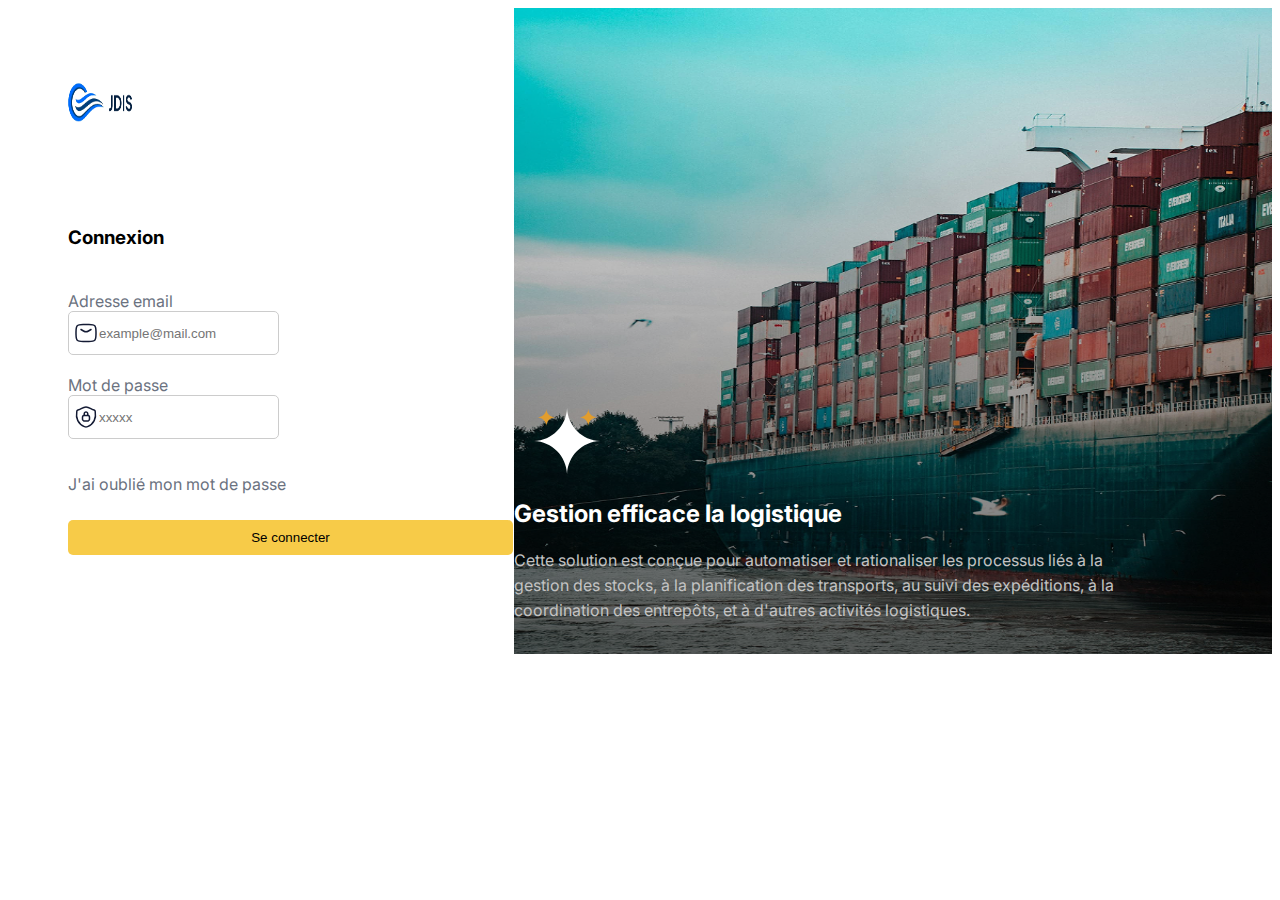
<file: First_image/index.html>
<!DOCTYPE html>
<html lang="en">
  <head>
    <meta charset="UTF-8" />
    <meta name="viewport" content="width=device-width, initial-scale=1.0" />
    <title>First page</title>
    <link rel="preconnect" href="https://fonts.googleapis.com" />
    <link rel="preconnect" href="https://fonts.gstatic.com" crossorigin />
    <link
      href="https://fonts.googleapis.com/css2?family=Inter:ital,opsz,wght@0,14..32,100..900;1,14..32,100..900&display=swap"
      rel="stylesheet"
    />
    <link rel="stylesheet" href="style.css" />
  </head>
  <body>
    <div class="container">
      <div class="first_page">
        <a href="index.html">
          <img src="../images/logo.png" alt="" />
        </a>
        <h3>Connexion</h3>
        <form action="" class="form-connexion">
          <div class="email">
            <label for="">Adresse email</label><br />
            <input type="text" placeholder="example@mail.com" />
          </div>
          <div class="password">
            <label for="">Mot de passe</label><br />
            <input type="password" placeholder="xxxxx" />
          </div>
          <a href="" class="lienMot_Pass">J'ai oublié mon mot de passe</a>
          <button>Se connecter</button>
        </form>
      </div>
      <div class="image-gestion">
        <img src="../images/etoiles.svg" alt="" />
        <h2>Gestion efficace la logistique</h2>
        <p>
          Cette solution est conçue pour automatiser et rationaliser les
          processus liés à la gestion des stocks, à la planification des
          transports, au suivi des expéditions, à la coordination des entrepôts,
          et à d'autres activités logistiques.
        </p>
      </div>
    </div>
  </body>
</html>
</file>
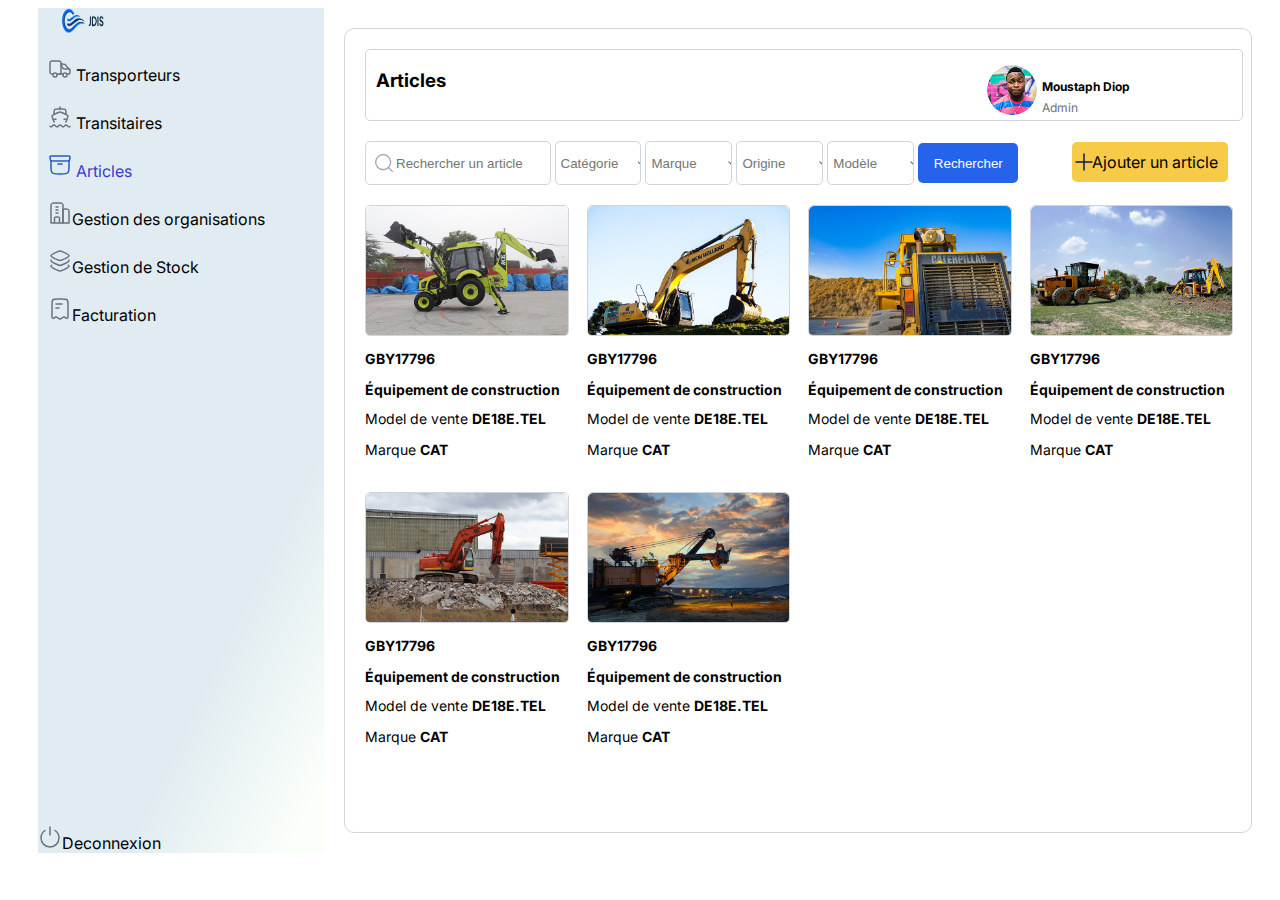
<file: Second_image/index.html>
<!DOCTYPE html>
<html lang="en">
  <head>
    <meta charset="UTF-8" />
    <meta name="viewport" content="width=device-width, initial-scale=1.0" />
    <title>Second Page</title>
    <link rel="preconnect" href="https://fonts.googleapis.com" />
    <link rel="preconnect" href="https://fonts.gstatic.com" crossorigin />
    <link href="https://fonts.googleapis.com/css2?family=Inter:ital,opsz,wght@0,14..32,100..900;1,14..32,100..900&display=swap"rel="stylesheet"/>

    <link rel="stylesheet" href="style.css" />
  </head>
  <body>
    <div class="container">
        <div class="first_parti">
            <a href="index.html">
                <img src="../images/logo.png" alt="">
            </a>
            <div class="little_img">
               <div class="image"> <img src="../images/truck.svg" alt=""> Transporteurs</img></div>
                <div class="image"> <img src="../images/ferry-boat.svg" alt=""> Transitaires</img></div>
                <div class="image"> <img src="../images/delivery-box-02.svg" alt=""> Articles</img></div>
                <div class="image"> <img src="../images/building-06.svg" alt="">Gestion des organisations</img></div>
                <div class="image"> <img src="../images/layers-01.svg" alt="">Gestion de Stock</img></div>
                <div class="image"> <img src="../images/invoice-01.svg" alt="">Facturation</img></div>
                <div class="image"> <img src="../images/logout-04.svg" alt="">Deconnexion</img></div>
            </div>
        </div>
        <div class="second_parti">
          <div class="articles">
            <div class="article"><h3>Articles</h3></div>
            <div class="admin">
              <img src="../images/avatar.png" alt=""></img>
              <h4>Moustaph Diop</h4>
              <p>Admin</p>
            </div>
          </div>
          <div class="form_article">
            <input type="text" placeholder="Rechercher un article">
            <input type="text" placeholder="Catégorie">
            <input type="text" placeholder="Marque">
            <input type="text" placeholder="Origine">
            <input type="text" placeholder="Modèle">
            <button>Rechercher</button>
            <a href="">Ajouter un article</a>
          </div>
          <div class="second_parti_img">
            <div class="images">
              <img src="../images/image.jpg" alt="">
              <h3>GBY17796</h3>
              <h2>Équipement de construction</h2>
              <p>Model de vente <b>DE18E.TEL</b></p>
              <p>Marque <b>CAT</b></p>
            </div>
            <div class="images"><img src="../images/image-1.jpg" alt="">
               <h3>GBY17796</h3>
              <h2>Équipement de construction</h2>
              <p>Model de vente <b>DE18E.TEL</b></p>
              <p>Marque <b>CAT</b></p>
            </div>
            <div class="images"><img src="../images/image-2.jpg" alt="">
               <h3>GBY17796</h3>
              <h2>Équipement de construction</h2>
              <p>Model de vente <b>DE18E.TEL</b></p>
              <p>Marque <b>CAT</b></p>
            </div>
            <div class="images"><img src="../images/image-3.jpg" alt="">
              <h3>GBY17796</h3>
              <h2>Équipement de construction</h2>
              <p>Model de vente <b>DE18E.TEL</b></p>
              <p>Marque <b>CAT</b></p>
            </div>
            <div class="images">
              <img src="../images/image-4.jpg" alt="">
              <h3>GBY17796</h3>
              <h2>Équipement de construction</h2>
              <p>Model de vente <b>DE18E.TEL</b></p>
              <p>Marque <b>CAT</b></p>
            </div>
            <div class="images"><img src="../images/image-5.jpg" alt="">
              <h3>GBY17796</h3>
              <h2>Équipement de construction</h2>
              <p>Model de vente <b>DE18E.TEL</b></p>
              <p>Marque <b>CAT</b></p>
            </div>
          </div>
    </div>
  </body>
</html>
</file>
<file: First_image/style.css>
body {
  font-family: "Inter", sans-serif;
  font-optical-sizing: auto;
  font-weight: 400;
  font-style: normal;
}

.container {
  display: grid;
  grid-template-columns: 40% 60%;
}
.image-gestion img {
  width: 67px;
  height: 67px;
  margin-top: 400px;
  margin-left: 20px;
  gap: 24px;
}

.image-gestion h2 {
  color: #ffffff;
}

.image-gestion p{
    width: 633px;
    height: 90px;
    color: #C3C3C3;
    line-height: 25px;
}

.first_page {
  align-items: center;
  margin-left: 60px;
}

.first_page h3 {
  width: 190px;
  height: 45px;
  margin-top: 100px;
}
.first_page a img {
  width: 65px;
  height: 40px;
  margin-top: 74px;
}

.form-connexion {
  width: 445px;
  height: 322px;
  margin-top: 20px;
  display: flex;
  flex-direction: column;
  gap: 20px;
}

.form-connexion label {
  color: #6b7280;
}
.form-connexion input {
  padding-left: 30px;
  height: 40px;
  border: 1px solid #ccc;
  border-radius: 5px;
}

.email input {
  background-image: url(../images/mail.svg);
  background-repeat: no-repeat;
  background-position: 5px center;
}

.password input {
  background-image: url(../images/security-lock.svg);
  background-repeat: no-repeat;
  background-position: 5px center;
}

.lienMot_Pass {
  margin-top: 15px;
  width: 350px;
  height: 10px;
  margin-bottom: 16px;
  text-decoration: none;
  color: #6b7280;
}

.form-connexion button {
  padding: 10px;
  background-color: #f7cb48;
  color: black;
  border: none;
  border-radius: 5px;
}

.form-connexion button:hover {
  background-color: #e6b93c;
}

.image-gestion {
  background-image: url(../images/image-connexion.png);
  background-size: 100% 100%;
  background-color: linear-gradient(#000000, #000000);
}
</file>
<file: Second_image/style.css>
body {
  font-family: "Inter", sans-serif;
  font-optical-sizing: auto;
  font-weight: 400;
  font-style: normal;
}

.container {
  display: grid;
  grid-template-columns: 25% 75%;
}
.first_parti {
  background-image: url(../images/background-sidebar.svg);
  margin-left: 30px;
}
.first_parti.little_img {
  display: block;
  width: 200px;
  margin-top: 200px;
}

.first_parti a img {
  margin-bottom: 20px;
  width: 42px;
  height: 25px;
  margin-left: 24px;
}

.little_img .image:nth-child(1),
.little_img .image:nth-child(2),
.little_img .image:nth-child(3),
.little_img .image:nth-child(4),
.little_img .image:nth-child(5),
.little_img .image:nth-child(6) {
  margin-bottom: 20px;
  margin-left: 10px;
}
.little_img .image:nth-child(3) {
  color: #4039ce;
}

.little_img .image:nth-last-child(1) {
  margin-top: 500px;
}
.second_parti {
  margin: 20px;
  border: 1px solid #d0d5dd;
  padding: 20px;
  border-radius: 10px;
}
.second_parti_img {
  display: grid;
  grid-template-columns: repeat(4, 1fr);
  gap: 20px;
}
.images img {
  width: 100%;
  height: auto;
  border: 1px solid #d0d5dd;
  border-radius: 5px;
}
.images h3,
h2,
p {
  color: #000000;
  width: 200px;
  font-size: 14px;
  margin-top: 10px;
}

.form_article {
  margin-bottom: 20px;
  gap: 10px;
}

.articles {
  display: grid;
  grid-template-columns: 1fr 1fr;
  width: 100%;
  height: 70px;
  border: 1px solid #d0d5dd;
  border-radius: 5px;
  padding-left: 10px;
  margin-bottom: 20px;
}

.admin h4 {
  margin-left: 355px;
  margin-top: -40px;
  font-size: 12px;
  color: #000000;
}
.admin p {
  margin-left: 355px;
  margin-top: -10px;
  font-size: 12px;
  color: #6b7280;
}

.admin img {
  width: 50px;
  height: 50px;
  border-radius: 50%;
  margin-top: 15px;
  margin-left: 300px;
}
.form_article input:nth-child(1) {
  background-image: url(../images/search.svg);
  background-repeat: no-repeat;
  background-position: 8px;
  background-size: 20px 20px;
  width: 17.5%;
  height: 40px;
  border: 1px solid #d0d5dd;
  border-radius: 5px;
  padding-left: 30px;
}

.form_article input:nth-child(2),
.form_article input:nth-child(3),
.form_article input:nth-child(4),
.form_article input:nth-child(5) {
  background-image: url(../images/chervon-bas.svg);
  background-repeat: no-repeat;
  background-position: 79px;
  background-size: 10px 10px;
  width: 9%;
  height: 40px;
  border: 1px solid #d0d5dd;
  border-radius: 5px;
  padding-left: 5px;
}
.second_parti button {
  width: 100px;
  height: 40px;
  background-color: #2563eb;
  color: #ffffff;
  border: none;
  border-radius: 5px;
}
.form_article a {
  background-image: url(../images/add-01\ .svg);
  background-repeat: no-repeat;
  background-position: 0px;
  background-color: #f7cb48;
  text-decoration: none;
  padding: 10px;
  padding-left: 20px;
  color: #000;
  margin-left: 50px;
  border-radius: 5px;
}
</file>
